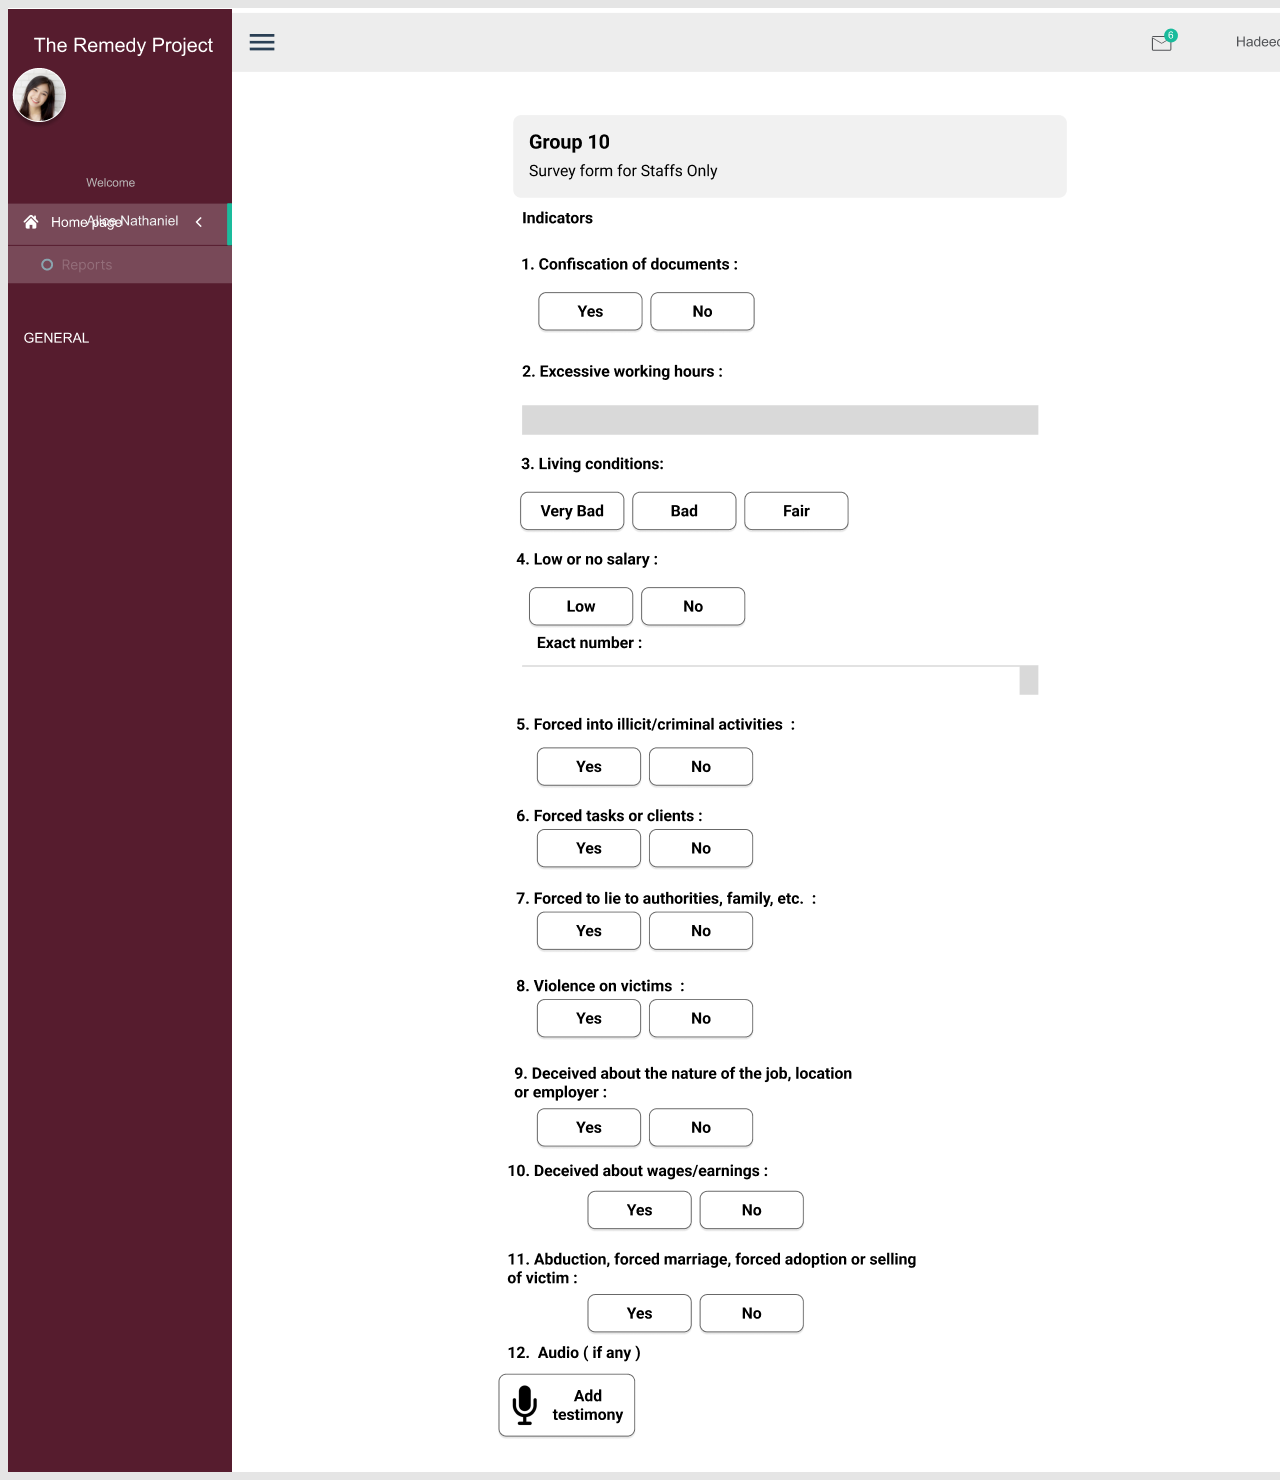
<file: frontend/testimony.html>
<html lang="en">
          <head>
            <meta charset="utf-8">
          
            <title>Html Generated</title>
            <meta name="description" content="Figma htmlGenerator">
            <meta name="author" content="htmlGenerator">
            
            <link rel="stylesheet" href="styles2.css">
            
            <style>
              /*
                Figma Background for illustrative/preview purposes only.
                You can remove this style tag with no consequence
              */
              body {background: #E5E5E5; }
            </style>
          
          </head>
          
          <body>
            <div  class="e129_3377"></div>
          </body>
          </html>
</file>
<file: frontend/styles2.css>
.e129_3377 { 
	width:1338px;
	height:1464px;
	background-image:url(images/image_8.png);
	background-repeat:no-repeat;
	background-size:cover;
}
</file>
